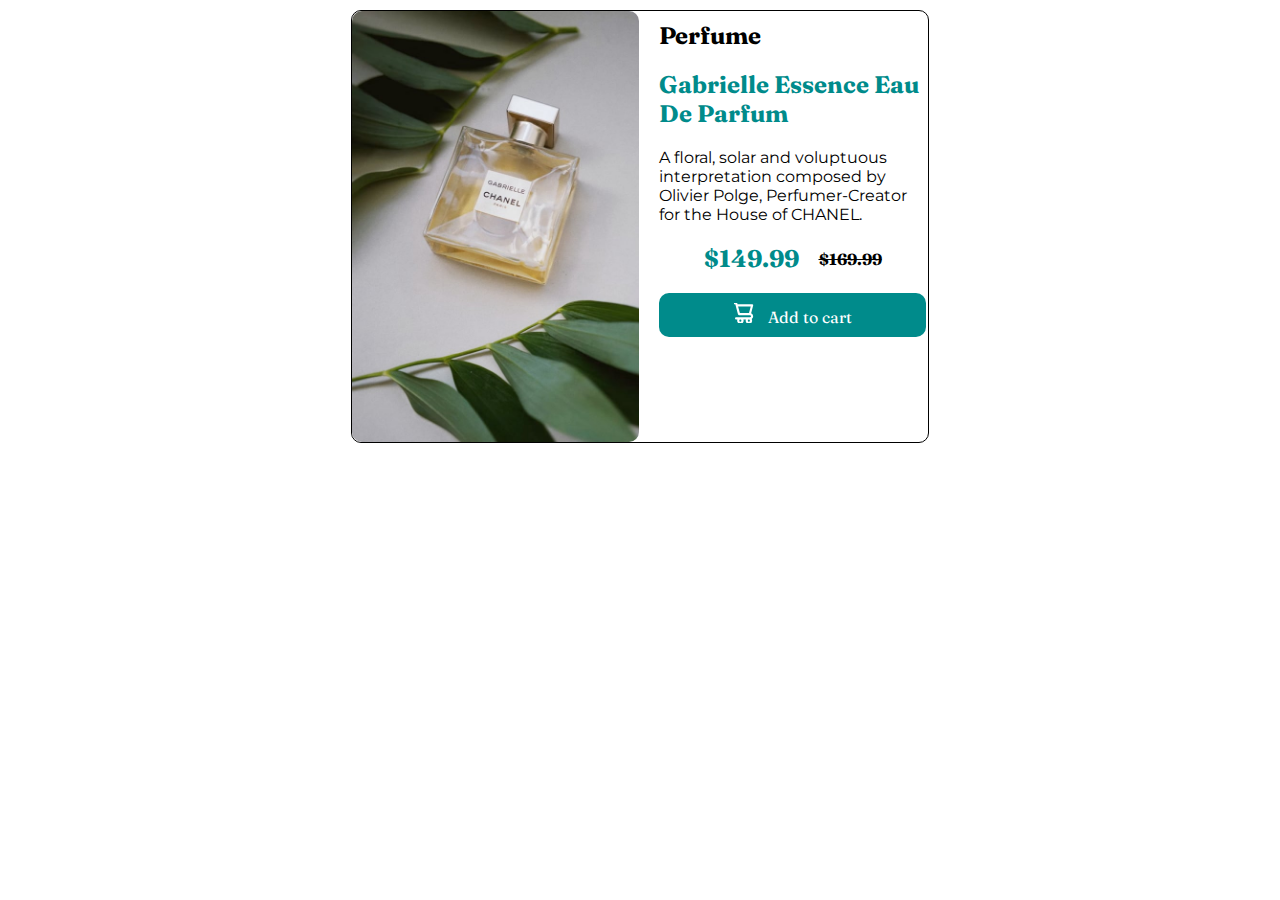
<file: Task1/index.html>
<!DOCTYPE html>
<html lang="en">
  <head>
    <meta charset="UTF-8" />
    <meta name="viewport" content="width=device-width, initial-scale=1.0" />
    <!-- displays site properly based on user's device -->
    <link
      rel="icon"
      type="image/png"
      sizes="32x32"
      href="./images/favicon-32x32.png"
    />
    <link rel="preconnect" href="https://fonts.googleapis.com" />
    <link rel="preconnect" href="https://fonts.gstatic.com" crossorigin />
    <link
      href="https://fonts.googleapis.com/css2?family=Fraunces:wght@700&family=Montserrat:wght@500;700&display=swap"
      rel="stylesheet"
    />
    <link rel="stylesheet" href="./style.css" />

    <title>Frontend Mentor | Product preview card component</title>
  </head>
  <body>
    <div class="container">
      <img
        class="img-parfume"
        src="./images/image-product-desktop.jpg"
        alt="parfume"
      />
    </div>
    <div class="container">
      <h2 class="category">Perfume</h2>
      <h1 class="title">Gabrielle Essence Eau De Parfum</h1>
      <p class="description">
        A floral, solar and voluptuous interpretation composed by Olivier Polge,
        Perfumer-Creator for the House of CHANEL.
      </p>
      <div class="price">
        <h3 class="price__new">$149.99</h3>
        <h3 class="price__old">$169.99</h3>
      </div>
      <button class="btn">
        <img class="img-cart" src="./images/icon-cart.svg" alt="cart" />
        Add to cart
      </button>
    </div>
  </body>
</html>
</file>
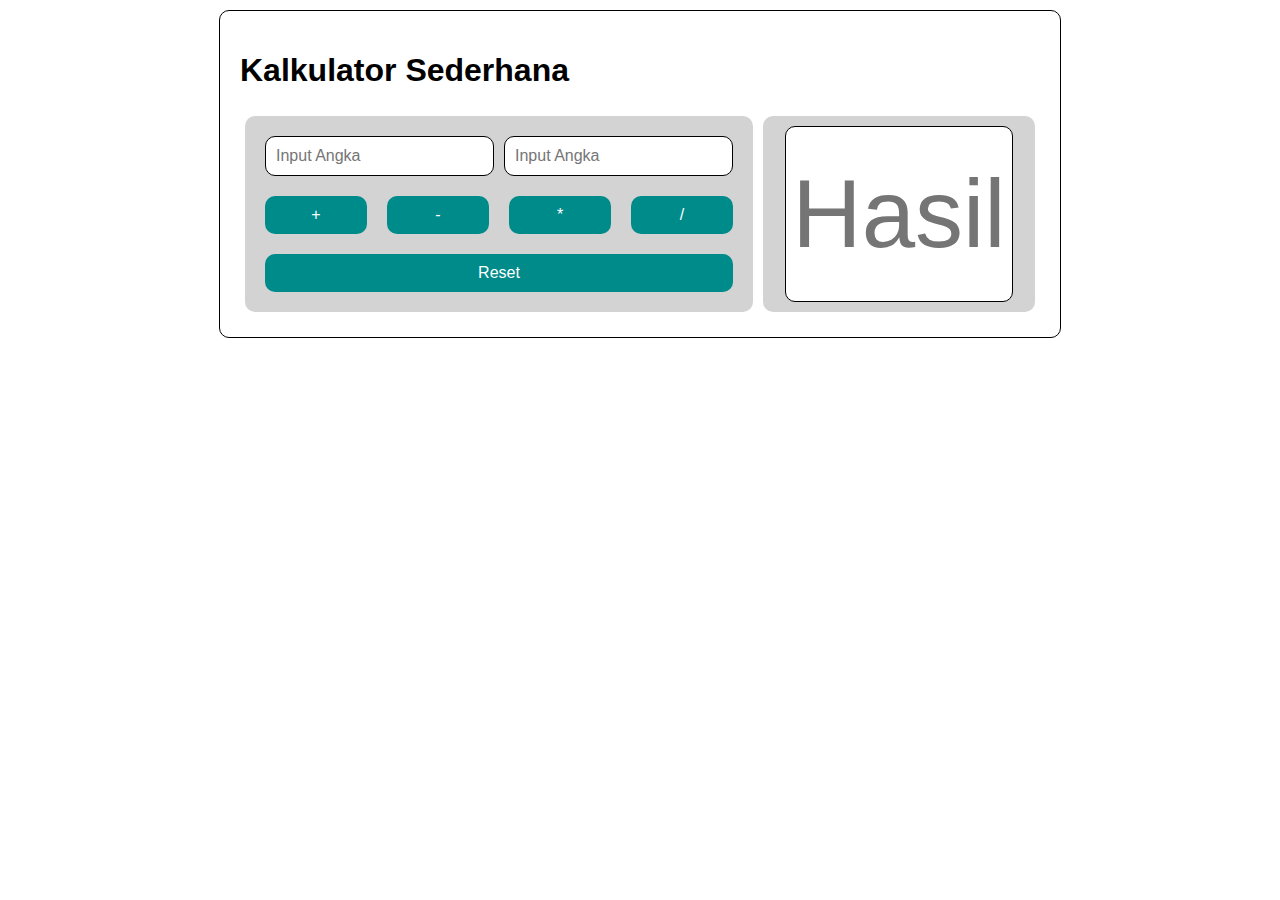
<file: Task2/index.html>
<!DOCTYPE html>
<html lang="en">
  <head>
    <meta charset="UTF-8" />
    <meta http-equiv="X-UA-Compatible" content="IE=edge" />
    <meta name="viewport" content="width=device-width, initial-scale=1.0" />
    <link rel="stylesheet" href="./style.css" />
    <title>Kalkulator Sederhana</title>
  </head>
  <body>
    <h1>Kalkulator Sederhana</h1>
    <div class="wrapper">
      <div class="container">
        <div class="container-input">
          <input
            type="number"
            class="input"
            id="input1"
            placeholder="Input Angka"
            required
          />
          <input
            type="number"
            class="input"
            id="input2"
            placeholder="Input Angka"
            required
          />
        </div>
        <div class="container-operator">
          <button class="operator" value="+">+</button>
          <button class="operator" value="-">-</button>
          <button class="operator" value="*">*</button>
          <button class="operator" value="/">/</button>
        </div>
        <div class="container-reset">
          <button class="reset" value="reset" id="reset">Reset</button>
        </div>
      </div>
      <div class="container">
        <input
          type="text"
          class="result"
          id="result"
          placeholder="Hasil"
          readonly
        />
      </div>
    </div>

    <script src="./main.js"></script>
  </body>
</html>
</file>
<file: Task1/style.css>
body {
  max-width: 576px;
  background: lightgrey;
  font-family: "Montserrat", "Fraunces", sans-serif;
  margin: 10px auto;
  display: flex;
  border-radius: 10px;
  border: 1px solid black;
  background: white;
}

.container {
  display: flex;
  flex-direction: column;
  flex: 0 0 calc(50% - 1px);
}

.img-parfume {
  width: 100%;
  height: 100%;
  object-fit: cover;
  border-radius: 10px;
}
.container:first-child {
  margin-right: 5px;
}

.container:last-child {
  margin-left: 5px;
}

.category {
  font-family: "Fraunces", sans-serif;
  font-size: 1.5rem;
  margin: 0;
  padding: 10px;
  color: grayish;
}

.title {
  font-family: "Fraunces", sans-serif;
  font-size: 1.5rem;
  margin: 0;
  padding: 10px;
  color: darkcyan;
}

.container p {
  font-family: "Montserrat", sans-serif;
  font-size: 1rem;
  margin: 0;
  padding: 10px;
  color: grayish;
}

.price{
    display: flex;
    flex-direction: row;
    align-items: center;
    justify-content: center;
}

.price__new {
  font-family: "Fraunces", sans-serif;
  font-size: 1.5rem;
  margin: 0;
  padding: 10px;
  color: darkcyan;
}

.price__old {
  font-family: "Fraunces", sans-serif;
  font-size: 1rem;
  margin: 0;
  padding: 10px;
  color: grayish;
  text-decoration: line-through;
}

button{
    background: darkcyan;
    color: white;
    border: none;
    border-radius: 10px;
    padding: 10px;
    margin: 10px;
    font-family: "Fraunces", sans-serif;
    font-size: 1rem;
    cursor: pointer;
}

.img-cart{
    width: 20px;
    height: 20px;
    object-fit: cover;
    margin-right: 10px;
}

button:hover{
    background: lightcyan;
    color: darkcyan;
}
</file>
<file: Task2/style.css>
body {
  max-width: 800px;
  background: lightgrey;
  font-family: "Montserrat", "Fraunces", sans-serif;
  margin: 10px auto;
  padding: 20px;
  border-radius: 10px;
  border: 1px solid black;
  background: white;
}

.wrapper {
  display: flex;
  flex-direction: row;
  flex: 0 0 calc(50% - 1px);
}

.container {
  display: flex;
  flex-direction: column;
  /* border: 1px solid black; */
  background: lightgrey;
  border-radius: 10px;
  margin: 5px;
  padding: 10px;
}

.container-input {
  display: flex;
  flex-direction: row;
  justify-content: center;
  align-items: center;
  gap: 10px;
  padding: 10px;
}

input {
  /* width: 60%; */
  border: 1px solid black;
  border-radius: 10px;
  padding: 10px;
  font-family: "Fraunces", sans-serif;
  font-size: 1rem;
}

input:focus {
  outline: none;
}

.result {
  width: 90%;
  height: 100%;
  border: 1px solid black;
  border-radius: 10px;
  padding: 0px;
  margin: 0 auto;
  font-family: "Fraunces", sans-serif;
  font-size: 6rem;
  text-align: center;
}

button {
  background: darkcyan;
  color: white;
  border: none;
  border-radius: 10px;
  padding: 10px;
  margin: 10px;
  font-family: "Fraunces", sans-serif;
  font-size: 1rem;
  cursor: pointer;
}

button:hover {
  background: lightcyan;
  color: darkcyan;
}

.container-operator {
  display: flex;
  flex-direction: row;
  justify-content: center;
  align-items: center;
}

.operator {
  width: 100%;
}

.container-reset {
  display: flex;
  flex-direction: row;
  justify-content: center;
  align-items: center;
}

.reset {
  width: 100%;
}
</file>
